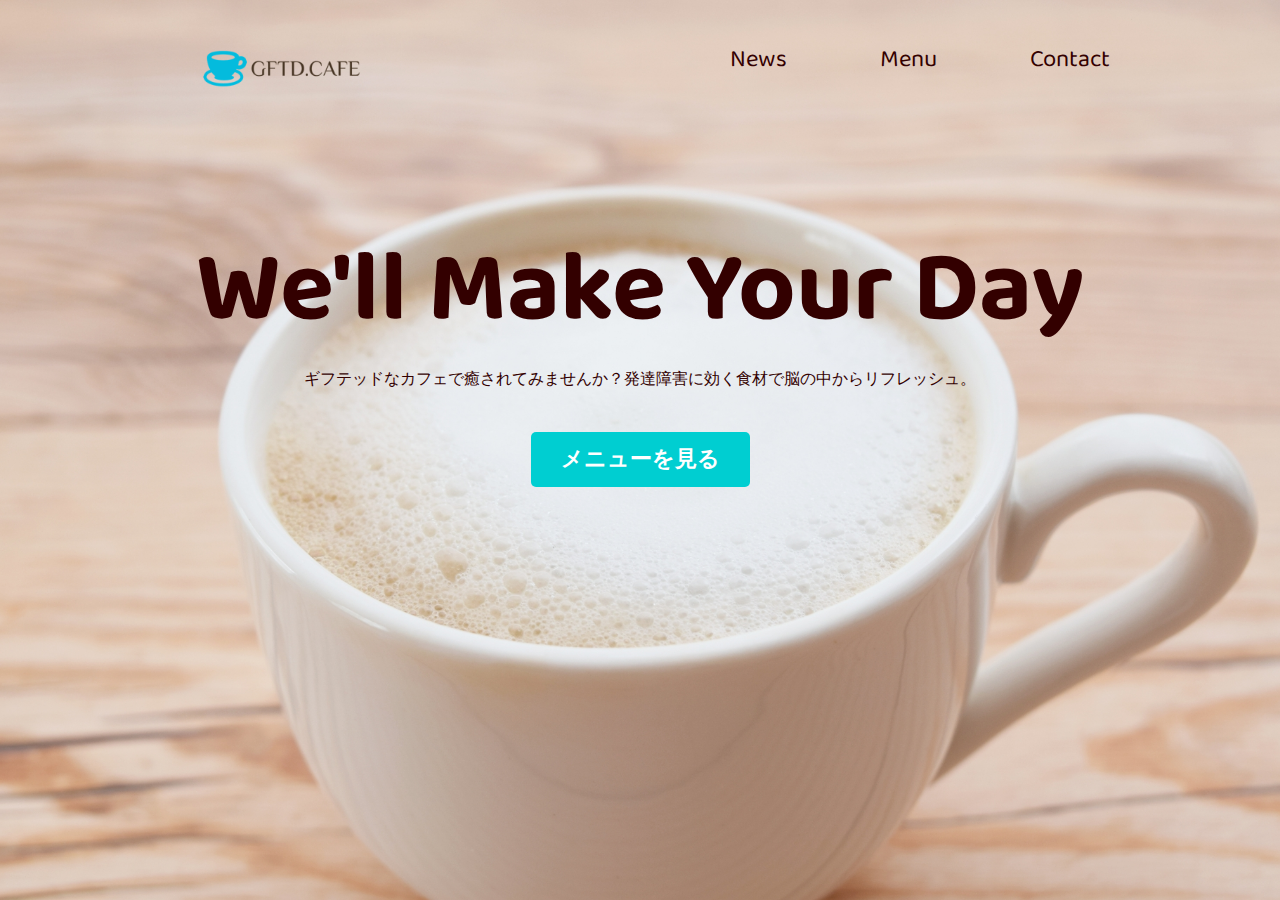
<file: index.html>
<!DOCTYPE html>
<html lang="ja">

<head>
    <meta charset="UTF-8">
    <title>GFTD.Cafe</title>
    <meta name="Home" content="GFTD.Cafeのホームページです。">
    <link rel="apple-touch-icon" href="image/apple-touch-icon-180x180.png">
    <link rel="icon" href="image/favicon.ico">
    <link href="https://fonts.googleapis.com/css?family=Baloo+Thambi+2%7CM+PLUS+Rounded+1c&display=swap&subset=japanese" rel="stylesheet">
    <meta name="viewport" content="width=device-width,initial-scale=1">
    <link rel="stylesheet" href="css/ress.css">
    <link rel="stylesheet" href="css/stylesheet.css">
    <meta property="og:title" content="GFTD Cafe Top Page">
</head>

<body class="index-body">
    <header class="index-header-box">
        <div>
            <div class="general-navigation">
                <div class="logo">
                    <a href="index.html"><img class="logo-img" src="image/logo.svg" alt="logo"></a>
                </div>
                <div class="container">
                    <nav>
                        <ul class="header-ul">
                            <li><a href="news.html">News</a></li>
                            <li><a href="menu.html">Menu</a></li>
                            <li><a href="contact.html">Contact</a></li>
                        </ul>
                    </nav>
                </div>
            </div>
        </div>
    </header>

    <main class="index-box">
        <h2 class="main-title">We'll Make Your Day</h2>
        <p class="main-text">ギフテッドなカフェで癒されてみませんか？発達障害に効く食材で脳の中からリフレッシュ。</p>
        <div class="index-button">
            <button onclick="location.href='menu.html'" class="button1" type="button">メニューを見る</button>
        </div>
    </main>

</body>

</html>
</file>
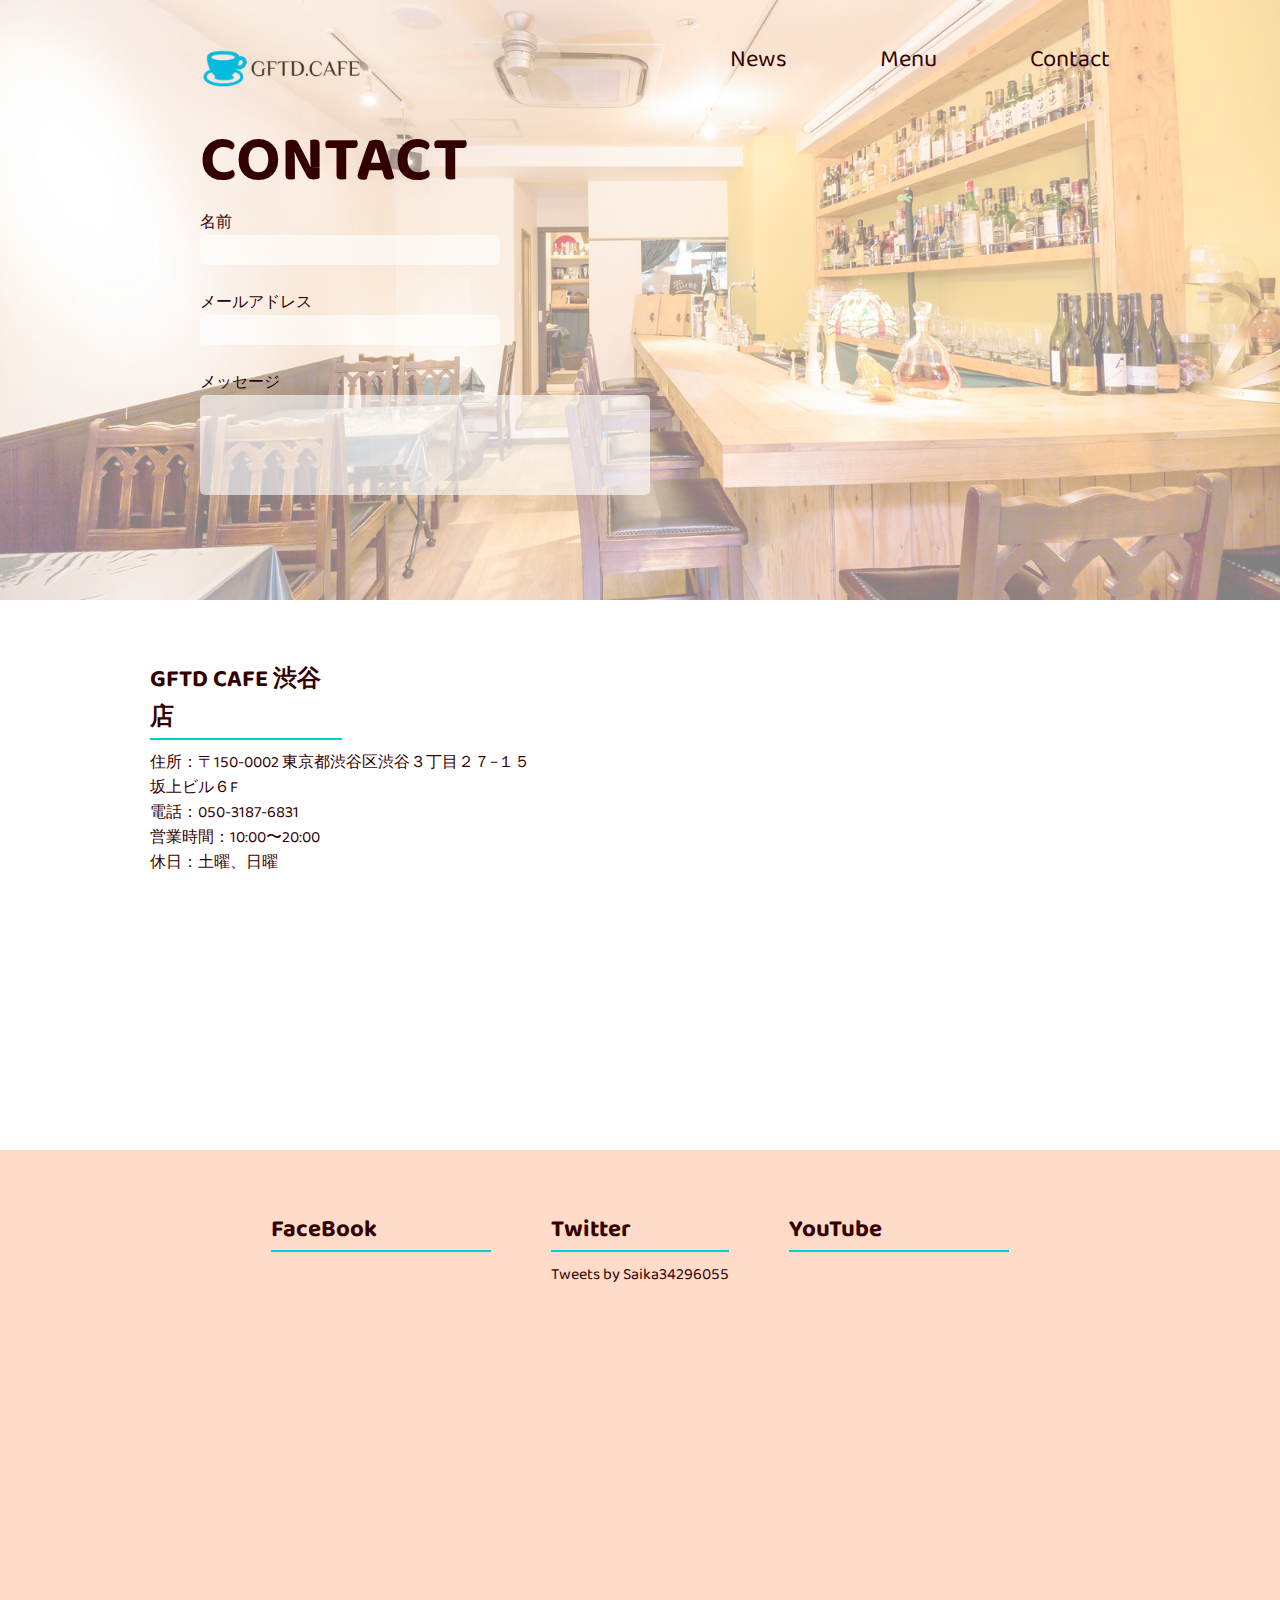
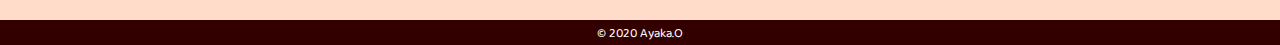
<file: contact.html>
<!DOCTYPE html>
<html lang="ja">

<head>
    <meta charset="UTF-8">
    <title>GFTD.Cafe</title>
    <meta name="Contact" content="GFTD.Cafeのホームページです。">
    <link rel="apple-touch-icon" href="image/apple-touch-icon-180x180.png">
    <link rel="icon" href="image/favicon.ico">
    <link href="https://fonts.googleapis.com/css?family=Baloo+Thambi+2%7CM+PLUS+Rounded+1c&display=swap&subset=japanese" rel="stylesheet">
    <meta name="viewport" content="width=device-width,initial-scale=1">
    <link rel="stylesheet" href="css/ress.css">
    <link rel="stylesheet" href="css/stylesheet.css">
    <meta property="og:title" content="GFTD Cafe Top Page">
</head>

<body>
    <header class="index-header-box">
        <div class="contact-body">
            <div class="general-navigation">
                <div class="logo">
                    <a href="index.html"><img class="logo-img" src="image/logo.svg" alt="logo"></a>
                </div>
                <div class="container">
                    <nav>
                        <ul class="header-ul">
                            <li><a href="news.html">News</a></li>
                            <li><a href="menu.html">Menu</a></li>
                            <li><a href="contact.html">Contact</a></li>
                        </ul>
                    </nav>
                </div>
            </div>
            <div class="contact-page-title">
                <h1>CONTACT</h1>
            </div>
            <form class="contact-form" method="POST">
                名前<input class="form-text-box" type="text" name="yourname"><br>
                メールアドレス<input class="form-text-box" type="email" name="email"><br>
                メッセージ<input class="form-text-box-big" type="text" name="message">
            </form>
        </div>
    </header>

    <main>
        <div class="contact-details">
            <div class="shop-address">
                <div class="shop-name">
                    <h2>GFTD CAFE 渋谷店</h2>
                </div>
                <p>住所：〒150-0002 東京都渋谷区渋谷３丁目２７−１５<br>
                坂上ビル６F<br>
                電話：050-3187-6831<br>
                営業時間：10:00〜20:00<br>
                休日：土曜、日曜</p>
            </div>
            <iframe class="google-map" src="https://www.google.com/maps/embed?pb=!1m18!1m12!1m3!1d3241.849638344034!2d139.70248031519998!3d35.656076038958695!2m3!1f0!2f0!3f0!3m2!1i1024!2i768!4f13.1!3m3!1m2!1s0x60188b5bc51453bb%3A0x11eba055e43ca0a9!2sGFTD.%20SHIBUYA%20WORKS!5e0!3m2!1sja!2sjp!4v1593408357646!5m2!1sja!2sjp" width="600" height="450" frameborder="0" style="border:0;" allowfullscreen="" aria-hidden="false" tabindex="0"></iframe>
            </div>
            <div class="media-links">
                <div class="facebook-url">
                    <h2 class="facebook">FaceBook</h2>
                    <iframe src="https://www.facebook.com/plugins/page.php?href=https%3A%2F%2Fwww.facebook.com%2Fgiftedacademy.tokyo%2F&tabs=timeline&width=220&height=400&small_header=false&adapt_container_width=true&hide_cover=false&show_facepile=true&appId" width="220" height="300" style="border:none;overflow:hidden" scrolling="no" frameborder="0" allowTransparency="truze" allow="encrypted-media"></iframe><br>
                </div>
                <div class="twitter-url">
                    <h2 class="twitter">Twitter</h2>
                    <a class="twitter-timeline" data-lang="en" data-width="220" data-height="300" data-theme="light" href="https://twitter.com/Saika34296055?ref_src=twsrc%5Etfw">Tweets by Saika34296055</a> <script async src="https://platform.twitter.com/widgets.js" charset="utf-8"></script><br>
                </div>
                <div class="youtube-url">
                    <h2 class="youtube">YouTube</h2>
                    <iframe width="220" height="300" src="https://www.youtube.com/embed/ncXGJ2hlMJo" frameborder="0" allow="accelerometer; autoplay; encrypted-media; gyroscope; picture-in-picture" allowfullscreen></iframe>
                </div>
            </div>
    </main>
    <div class="contact-wrapper">
        <footer class="contact-footer">
            <p><small>&copy; 2020 Ayaka.O</small></p>
        </footer>
    </div>

</body>
</html>
</file>
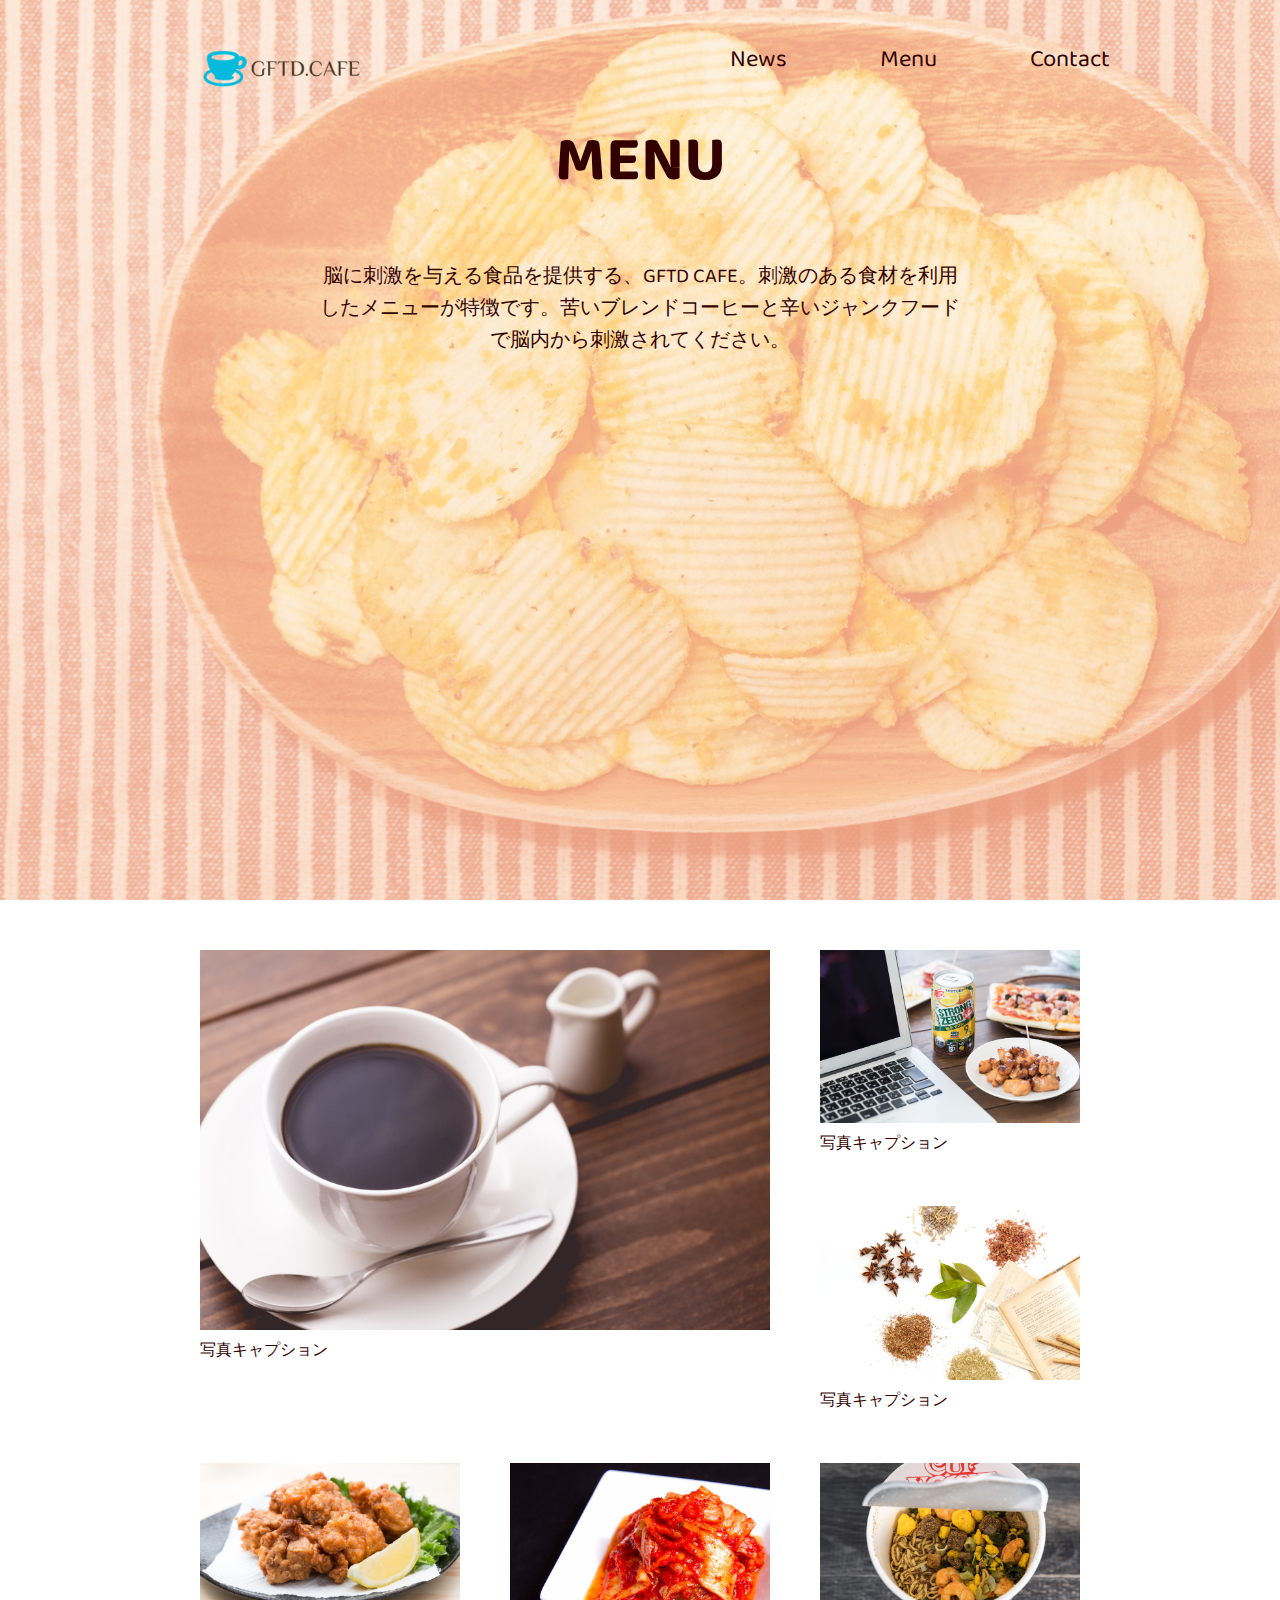
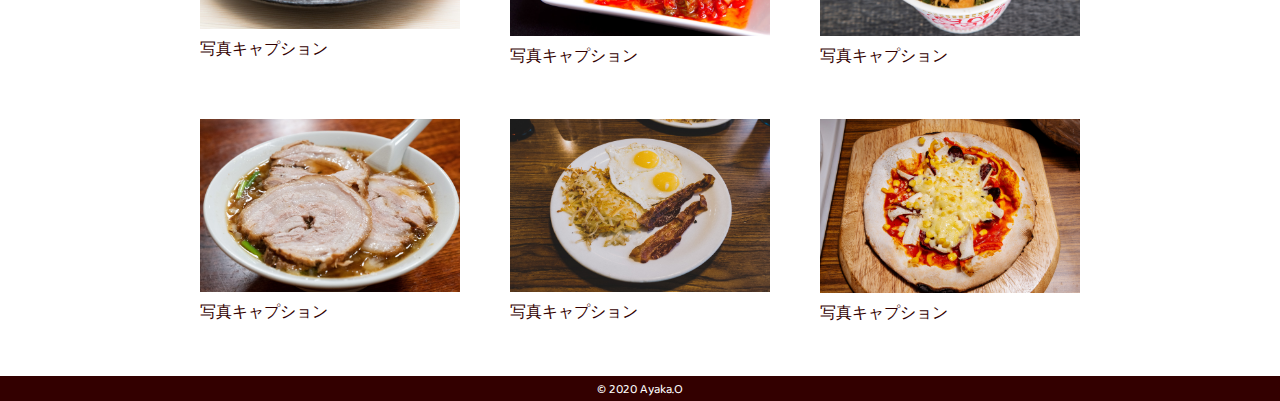
<file: menu.html>
<!DOCTYPE html>
<html lang="ja">

<head>
    <meta charset="UTF-8">
    <title>GFTD.Cafe</title>
    <meta name="Menu" content="GFTD.Cafeのホームページです。">
    <link rel="apple-touch-icon" href="image/apple-touch-icon-180x180.png">
    <link rel="icon" href="image/favicon.ico">
    <link href="https://fonts.googleapis.com/css?family=Baloo+Thambi+2%7CM+PLUS+Rounded+1c&display=swap&subset=japanese" rel="stylesheet">
    <meta name="viewport" content="width=device-width,initial-scale=1">
    <link rel="stylesheet" href="css/ress.css">
    <link rel="stylesheet" href="css/stylesheet.css">
    <meta property="og:title" content="GFTD Cafe Top Page">
</head>

<body>
    <header class="index-header-box">
        <div class="menu-body">
            <div class="general-navigation">
                <div class="logo">
                    <a href="index.html"><img class="logo-img" src="image/logo.svg" alt="logo"></a>
                </div>
                <div class="container">
                    <nav>
                        <ul class="header-ul">
                            <li><a href="news.html">News</a></li>
                            <li><a href="menu.html">Menu</a></li>
                            <li><a href="contact.html">Contact</a></li>
                        </ul>
                    </nav>
                </div>
            </div>
            <div class="page-title">
                <h1>MENU</h1>
                <p class="menu-text">脳に刺激を与える食品を提供する、GFTD CAFE。刺激のある食材を利用したメニューが特徴です。苦いブレンドコーヒーと辛いジャンクフードで脳内から刺激されてください。</p>
            </div>
        </div>
    </header>

        <main>
            <div class="image-container">
                <div class="menu-image-big1">
                    <img class="menu-image" src="image/menu1.jpg" alt="コーヒー">
                    <p>写真キャプション</p>
                </div>
                <div>
                    <img class="menu-image" src="image/menu2.jpg" alt="ストロングゼロ">
                    <p>写真キャプション</p>
                </div>
                <div>
                    <img class="menu-image" src="image/menu3.jpg" alt="ハーブ">
                    <p>写真キャプション</p>
                </div>
                <div>
                    <img class="menu-image" src="image/menu4.jpg" alt="唐揚げ">
                    <p>写真キャプション</p>
                </div>
                <div>
                    <img class="menu-image" src="image/menu5.jpg" alt="キムチ">
                    <p>写真キャプション</p>
                </div>
                <div>
                    <img class="menu-image" src="image/menu6.jpg" alt="カップヌードル">
                    <p>写真キャプション</p>
                </div>
                <div>
                    <img class="menu-image" src="image/menu7.jpg" alt="ラーメン">
                    <p>写真キャプション</p>
                </div>
                <div>
                    <img class="menu-image" src="image/menu8.jpg" alt="ベーコンポテトエッグ">
                    <p>写真キャプション</p>
                </div>
                <div>
                    <img class="menu-image" src="image/menu9.jpg" alt="ピッツァ">
                    <p>写真キャプション</p>
                </div>
            </div>
    </main>

    <div class="wrapper">
        <footer class="footer">
            <p><small>&copy; 2020 Ayaka.O</small></p>
        </footer>
    </div>

</body>

</html>
</file>
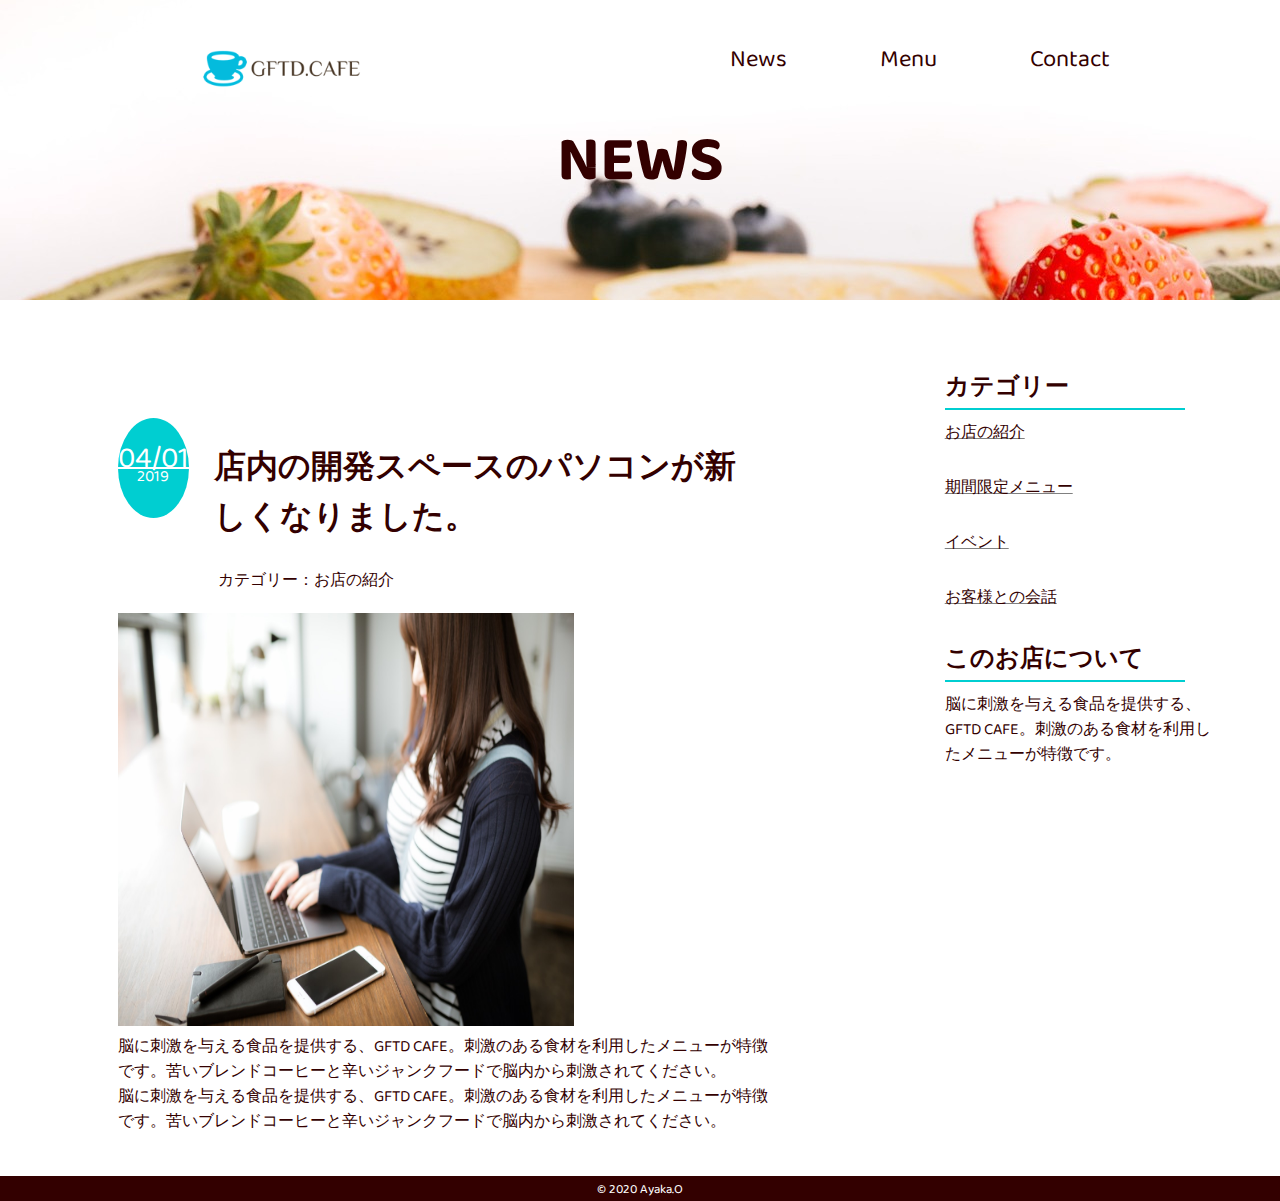
<file: news.html>
<!DOCTYPE html>
<html lang="ja">

<head>
    <meta charset="UTF-8">
    <title>GFTD.Cafe</title>
    <meta name="News" content="GFTD.Cafeのホームページです。">
    <link rel="apple-touch-icon" href="image/apple-touch-icon-180x180.png">
    <link rel="icon" href="image/favicon.ico">
    <link href="https://fonts.googleapis.com/css?family=Baloo+Thambi+2%7CM+PLUS+Rounded+1c&display=swap&subset=japanese" rel="stylesheet">
    <meta name="viewport" content="width=device-width,initial-scale=1">
    <link rel="stylesheet" href="css/ress.css">
    <link rel="stylesheet" href="css/stylesheet.css">
    <meta property="og:title" content="GFTD Cafe Top Page">
</head>

<body>
    <header class="news-body">
        <div class="index-header-box">
            <div class="general-navigation">
                <div class="logo">
                    <a href="index.html"><img class="logo-img" src="image/logo.svg" alt="logo"></a>
                </div>
                <div class="container">
                    <nav>
                        <ul class="header-ul">
                            <li><a href="news.html">News</a></li>
                            <li><a href="menu.html">Menu</a></li>
                            <li><a href="contact.html">Contact</a></li>
                        </ul>
                    </nav>
                </div>
            </div>
            <div class="page-title">
                <h1>NEWS</h1>
            </div>
        </div>
    </header>

    <main>
        <div class="content-center">
            <article>
                <div class="main-box">
                    <section>
                        <div class="update-info">
                            <div class="update-time">
                                <span class="date">04/01</span>
                                <span class="year">2019</span>
                            </div>
                            <h2 class="news-main">店内の開発スペースのパソコンが新しくなりました。</h2>
                        </div>
                        <p class="category">カテゴリー：お店の紹介</p>
                            <img class="news-wall" src="image/wall.jpg" alt="news-wall">
                            <p>脳に刺激を与える食品を提供する、GFTD CAFE。刺激のある食材を利用したメニューが特徴です。苦いブレンドコーヒーと辛いジャンクフードで脳内から刺激されてください。</p>
                            <p>脳に刺激を与える食品を提供する、GFTD CAFE。刺激のある食材を利用したメニューが特徴です。苦いブレンドコーヒーと辛いジャンクフードで脳内から刺激されてください。</p>
                    </section>
                </div>
            </article>

            <aside>
                <div class="side-box">
                    <section>
                        <h2 class="side-menu">カテゴリー</h2>
                            <ul class="side-list">
                                <li class="side-contents">お店の紹介</li>
                                <li class="side-contents">期間限定メニュー</li>
                                <li class="side-contents">イベント</li>
                                <li class="side-contents">お客様との会話</li>
                            </ul>
                    </section>
                    <section>
                        <h2 class="side-menu">このお店について</h2>
                            <p>脳に刺激を与える食品を提供する、GFTD CAFE。刺激のある食材を利用したメニューが特徴です。</p>
                    </section>
                </div>
        </aside>
        </div>
    </main>

    <div class="wrapper">
    <footer class="footer">
        <p><small>&copy; 2020 Ayaka.O</small></p>
    </footer>
    </div>

</body>

</html>
</file>
<file: css/ress.css>
/*!
 * ress.css • v2.0.4
 * MIT License
 * github.com/filipelinhares/ress
 */

/* # =================================================================
   # Global selectors
   # ================================================================= */

html {
  box-sizing: border-box;
  -webkit-text-size-adjust: 100%; /* Prevent adjustments of font size after orientation changes in iOS */
  word-break: normal;
  -moz-tab-size: 4;
  tab-size: 4;
}

*,
::before,
::after {
  background-repeat: no-repeat; /* Set `background-repeat: no-repeat` to all elements and pseudo elements */
  box-sizing: inherit;
}

::before,
::after {
  text-decoration: inherit; /* Inherit text-decoration and vertical align to ::before and ::after pseudo elements */
  vertical-align: inherit;
}

* {
  padding: 0; /* Reset `padding` and `margin` of all elements */
  margin: 0;
}

/* # =================================================================
   # General elements
   # ================================================================= */

hr {
  overflow: visible; /* Show the overflow in Edge and IE */
  height: 0; /* Add the correct box sizing in Firefox */
}

details,
main {
  display: block; /* Render the `main` element consistently in IE. */
}

summary {
  display: list-item; /* Add the correct display in all browsers */
}

small {
  font-size: 80%; /* Set font-size to 80% in `small` elements */
}

[hidden] {
  display: none; /* Add the correct display in IE */
}

abbr[title] {
  border-bottom: none; /* Remove the bottom border in Chrome 57 */
  /* Add the correct text decoration in Chrome, Edge, IE, Opera, and Safari */
  text-decoration: underline;
  text-decoration: underline dotted;
}

a {
  background-color: transparent; /* Remove the gray background on active links in IE 10 */
}

a:active,
a:hover {
  outline-width: 0; /* Remove the outline when hovering in all browsers */
}

code,
kbd,
pre,
samp {
  font-family: monospace, monospace; /* Specify the font family of code elements */
}

pre {
  font-size: 1em; /* Correct the odd `em` font sizing in all browsers */
}

b,
strong {
  font-weight: bolder; /* Add the correct font weight in Chrome, Edge, and Safari */
}

/* https://gist.github.com/unruthless/413930 */
sub,
sup {
  font-size: 75%;
  line-height: 0;
  position: relative;
  vertical-align: baseline;
}

sub {
  bottom: -0.25em;
}

sup {
  top: -0.5em;
}

/* # =================================================================
   # Forms
   # ================================================================= */

input {
  border-radius: 0;
}

/* Replace pointer cursor in disabled elements */
[disabled] {
  cursor: default;
}

[type="number"]::-webkit-inner-spin-button,
[type="number"]::-webkit-outer-spin-button {
  height: auto; /* Correct the cursor style of increment and decrement buttons in Chrome */
}

[type="search"] {
  -webkit-appearance: textfield; /* Correct the odd appearance in Chrome and Safari */
  outline-offset: -2px; /* Correct the outline style in Safari */
}

[type="search"]::-webkit-search-decoration {
  -webkit-appearance: none; /* Remove the inner padding in Chrome and Safari on macOS */
}

textarea {
  overflow: auto; /* Internet Explorer 11+ */
  resize: vertical; /* Specify textarea resizability */
}

button,
input,
optgroup,
select,
textarea {
  font: inherit; /* Specify font inheritance of form elements */
}

optgroup {
  font-weight: bold; /* Restore the font weight unset by the previous rule */
}

button {
  overflow: visible; /* Address `overflow` set to `hidden` in IE 8/9/10/11 */
}

button,
select {
  text-transform: none; /* Firefox 40+, Internet Explorer 11- */
}

/* Apply cursor pointer to button elements */
button,
[type="button"],
[type="reset"],
[type="submit"],
[role="button"] {
  cursor: pointer;
  color: inherit;
}

/* Remove inner padding and border in Firefox 4+ */
button::-moz-focus-inner,
[type="button"]::-moz-focus-inner,
[type="reset"]::-moz-focus-inner,
[type="submit"]::-moz-focus-inner {
  border-style: none;
  padding: 0;
}

/* Replace focus style removed in the border reset above */
button:-moz-focusring,
[type="button"]::-moz-focus-inner,
[type="reset"]::-moz-focus-inner,
[type="submit"]::-moz-focus-inner {
  outline: 1px dotted ButtonText;
}

button,
html [type="button"], /* Prevent a WebKit bug where (2) destroys native `audio` and `video`controls in Android 4 */
[type="reset"],
[type="submit"] {
  -webkit-appearance: button; /* Correct the inability to style clickable types in iOS */
}

/* Remove the default button styling in all browsers */
button,
input,
select,
textarea {
  background-color: transparent;
  border-style: none;
}

/* Style select like a standard input */
select {
  -moz-appearance: none; /* Firefox 36+ */
  -webkit-appearance: none; /* Chrome 41+ */
}

select::-ms-expand {
  display: none; /* Internet Explorer 11+ */
}

select::-ms-value {
  color: currentColor; /* Internet Explorer 11+ */
}

legend {
  border: 0; /* Correct `color` not being inherited in IE 8/9/10/11 */
  color: inherit; /* Correct the color inheritance from `fieldset` elements in IE */
  display: table; /* Correct the text wrapping in Edge and IE */
  max-width: 100%; /* Correct the text wrapping in Edge and IE */
  white-space: normal; /* Correct the text wrapping in Edge and IE */
  max-width: 100%; /* Correct the text wrapping in Edge 18- and IE */
}

::-webkit-file-upload-button {
  /* Correct the inability to style clickable types in iOS and Safari */
  -webkit-appearance: button;
  color: inherit;
  font: inherit; /* Change font properties to `inherit` in Chrome and Safari */
}

/* # =================================================================
   # Specify media element style
   # ================================================================= */

img {
  border-style: none; /* Remove border when inside `a` element in IE 8/9/10 */
}

/* Add the correct vertical alignment in Chrome, Firefox, and Opera */
progress {
  vertical-align: baseline;
}

svg:not([fill]) {
  fill: currentColor;
}

/* # =================================================================
   # Accessibility
   # ================================================================= */

/* Hide content from screens but not screenreaders */
@media screen {
  [hidden~="screen"] {
    display: inherit;
  }
  [hidden~="screen"]:not(:active):not(:focus):not(:target) {
    position: absolute !important;
    clip: rect(0 0 0 0) !important;
  }
}

/* Specify the progress cursor of updating elements */
[aria-busy="true"] {
  cursor: progress;
}

/* Specify the pointer cursor of trigger elements */
[aria-controls] {
  cursor: pointer;
}

/* Specify the unstyled cursor of disabled, not-editable, or otherwise inoperable elements */
[aria-disabled] {
  cursor: default;
}
</file>
<file: css/stylesheet.css>
@charset "UTF-8";
/*基本設定*/
html {
    font-size: 100%;
}
/*ボディ*/
body {
    font-family: 'M PLUS Rounded 1c', sans-serif;
    font-family: 'Baloo Thambi 2', cursive;
    color: #330000;
    background-position: center center;
    background-repeat: no-repeat;
    background-size: cover;
    height: 100vh;
}

/*ヘッダー*/

.index-header-box ul li {
  width: 150px;
  height: 70px;
  list-style-type: none;
  font-size: 1.5em;
}

@media (max-width : 375px) {
  .index-header-box ul li {
  width: 100px;
  height: 70px;
  list-style-type: none;
  font-size: 1.5em;
  }
}

.general-navigation {
  display: flex;
  justify-content: space-between;
  align-items: center;
}

@media (max-width : 375px) {
  .general-navigation {
    justify-content: center;
    flex-direction: column;
  }
}

.logo {
    margin: 30px 200px 0;
    display: flex;
    justify-items: center;
}

@media (max-width : 375px) {
  .logo {
    justify-content: center;
    margin: 10px;
  }
}

.logo-img {
  width: 70%;
  height: auto;
}

@media (max-width : 375px) {
  .logo-img {
    width: 355px;
    height: auto;
    text-align: center;
  }
}

body div.container {
  flex-direction: column;
}

.header-ul {
  display: flex;
  flex-direction: row;
  margin: 40px 100px 0;
}

@media (max-width : 375px) {
  .header-ul {
    margin: 40px 30px 0;
    justify-content: center;
  }
}

a {
    color: #330000;
    text-decoration: none;
    min-height: 50px;
}

a:hover {
    color: #00CED1;
}

@media (max-width : 375px) {
  a {
    color: #330000;
    text-decoration: none;
    min-height: 50px;
}

a:hover {
    color: #00CED1;
}
}


.page-title {
    text-align: center;
    font-size: 2em;
    margin-bottom: 150px;
    height: 40px;
    width: 100%;
}

/*フッター*/

.wrapper {
    display: flex;
    flex-direction: column;
}

  .footer {
    width: 100%;
    background-color: #330000;
    color: #ffffff;
    text-align: center;
    margin-top: 50px;
}

/*index*/

.index-body{
  background-image: url("../image/main-bg.jpg");
}

.index-box {
  text-align: center;
}

.main-title {
  font-size: 100px;
  text-align: center;
  margin-top: 100px;
  width: 100%;
  display: table;
}

.main-text {
  text-align: center;
}


.index-button {
  text-align: center;
}

.button1 {
  font-size: 1.4em;
  font-weight: bold;
  padding: 10px 30px;
  color: #ffffff;
  background-color: #00CED1;
  border-style: none;
  -moz-border-radius: 5px;
  -webkit-border-radius: 5px;
  border-radius: 5px;
  margin-top: 40px;
}

@media (max-width : 375px) {
  .index-body {
    background-image: url("../image/main-bg.jpg");
    width: 375px;
    height: 667px;
  }
  .main-title {
    text-align: center;
    font-size: 40px;
    margin-top: 50px;
  }
}

/*news*/

.news-body {
  background-image: url(../image/news-bg.jpg);
  object-fit: cover;
  height: 300px;
  width: 100%;
}

.main-box {
  margin: 100px;
  display: flex;
}

.side-box {
  margin: 50px;
}

.main-box,
.side-box {
  padding: 2%;
  border-radius: 10px
  display: flex;
}

.content-center {
  display: flex;
}

.update-info {
  display: flex;
}

.update-time {
  display: flex;
  flex-direction: column;
  justify-content: center;
  background-color: #00CED1;
  height: 100px;
  width: 100px;
  border-radius: 50%;
  text-align:center;
  line-height: 1em;
  color: #ffffff;
 }

.date {
  font-size: 30px;
}

.year {
  border-top: 2px #ffffff solid;
  line-height: 1em;
}

.news-bg {
  height: 50px;
  background-position: right 10% bottom 10%;
  object-fit: cover;
}

.news-top{
  font-size: 100px;
  text-align: center;
}

.news-main {
  margin: 25px;
  font-size: 2em;
  display: flex;
}

.category {
  margin-left: 100px;
  margin-bottom: 20px;
}

.news-wall {
  height: 70%;
  width: 70%;
}

.side-list {
  list-style: none;
}

.side-menu {
  width: 10em;
  text-decoration: none;
  border-bottom: 2px solid #00CED1;
  padding-bottom: 2px;
  margin: 10px 0 10px 0;
}

.side-contents {
  text-decoration: underline gray;
  margin-bottom: 30px;
}

@media (max-width : 375px){
  .news-body{
    width: 375px;
    height: 350px;
    justify-content: center;
  }

  .main-box {
    margin: auto;
  }

  .main-box {
    margin: 0 10px 0 0;
  }

  .side-box {
    margin: 0;
  }

  .news-bg {
    height: 50px;
    background-position: center;
  }

  .news-main {
    margin: 20px;
  }

  .news-wall {
    height: auto;
    width: 355px;
  }

  .content-center {
    display: flex;
    flex-direction: column;
    align-items: center;
  }

  .side-menu {
    text-align: left;
  }

  .side-contents{
    text-align: left;
  }
}

/*Menu*/
.menu-body {
  background: #E9967A url(../image/menu-bg.jpg);
  height: 900px;
  width: 100%;
  background-blend-mode: screen;
  background-size: cover;
}

.menu-text {
  font-size: 20px;
  width: 50%;
  padding-top: 50px;
  margin-left: auto;
  margin-right: auto;
}

.image-container {
  margin: 50px 200px 0;
  /* マージンの設定は時計回り */
  display: grid;
  gap: 50px;
  grid-template-columns: repeat(3,1fr);
  grid-template-rows: repeat(4,1fr)
}

.menu-image-big1 {
  grid-column-start: 1;
  grid-column-end: 3;
  grid-row-start: 1;
  grid-row-end: 3;
  width: 100%;
  height: auto;
}

.menu-image {
  width: 100%;
  height: auto;
}

@media (max-width : 375px){
  .menu-image {
    height: auto;
    width: 365px;
  }
  .image-container {
    display: inline;
    flex-direction: column;
    align-items: center;
  }
}

/* Contact */
.contact-page-title {
  text-align: start;
  font-size: 2em;
  margin: 0 200px 0;
}

.contact-body {
  background: rgba(255, 255, 255, .5) url(../image/contact-bg.jpg);
  height: 600px;
  width: 100%;
  background-blend-mode: screen;
  background-size: cover;
}

.contact-form {
  margin: 0 200px 0;
}

.form-text-box {
  display: grid;
  gap: 5px;
  background-color: white;
  opacity: 0.6;
  width: 300px;
  height: 30px;
  border-radius: 5px;
}

.form-text-box-big {
  display: grid;
  gap: 5px;
  background-color: white;
  opacity: 0.6;
  width: 450px;
  height: 100px;
  border-radius: 5px;
}

.contact-details {
  display: flex;
  justify-content: center;
  margin: 50px;
}

.shop-address {
  margin: 0 10px;
}

.shop-name {
  width: 12em;
  text-decoration: none;
  border-bottom: 2px solid #00CED1;
  padding-bottom: 2px;
  margin: 10px 0 10px 0;
}

.contact-map {
  display: flex;
}

.media-links {
  display: flex;
  background-color: #FFDBC9;
  margin: auto 0;
  justify-content: center;
}

.facebook-url {
  margin: 50px 30px;
}

.facebook {
  width: auto;
  text-decoration: none;
  border-bottom: 2px solid #00CED1;
  padding-bottom: 2px;
  margin: 10px auto;
}

.twitter-url {
  margin: 50px 30px;
}

.twitter {
  width: auto;
  text-decoration: none;
  border-bottom: 2px solid #00CED1;
  padding-bottom: 2px;
  margin: 10px auto;
}

.youtube-url {
  margin: 50px 30px;
}

.youtube{
  width: auto;
  text-decoration: none;
  border-bottom: 2px solid #00CED1;
  padding-bottom: 2px;
  margin: 10px auto;
}
/* contactフッタ */

.contact-wrapper {
  display: flex;
  flex-direction: column;
}

.contact-footer {
  width: 100%;
  background-color: #330000;
  color: #ffffff;
  text-align: center;
}

@media (max-width : 375px){
  .contact-body {
    height: 700px;
  }
  .contact-page-title {
    align-items: center;
    margin: 0;
  }
  .contact-form {
    align-items: center;
    width: 365px;
    margin: 10px;
  }
  .form-text-box-big {
    width: 355px;
  }
  .contact-details {
    display: inline;
    flex-direction: column;
    align-items: center;
  }
  .google-map {
    width: 365px;
    margin: 5px;
  }

  .media-links {
    flex-direction: column;
    align-items: center;
    margin: 0;
    background-color: #FFDBC9;
    width: 375px;
  }

  .facebook-url {
    margin: 10px;
  }

  .twitter-url {
    margin: 10px;
  }

  .youtube-url {
    margin: 10px;
  }
}
</file>
